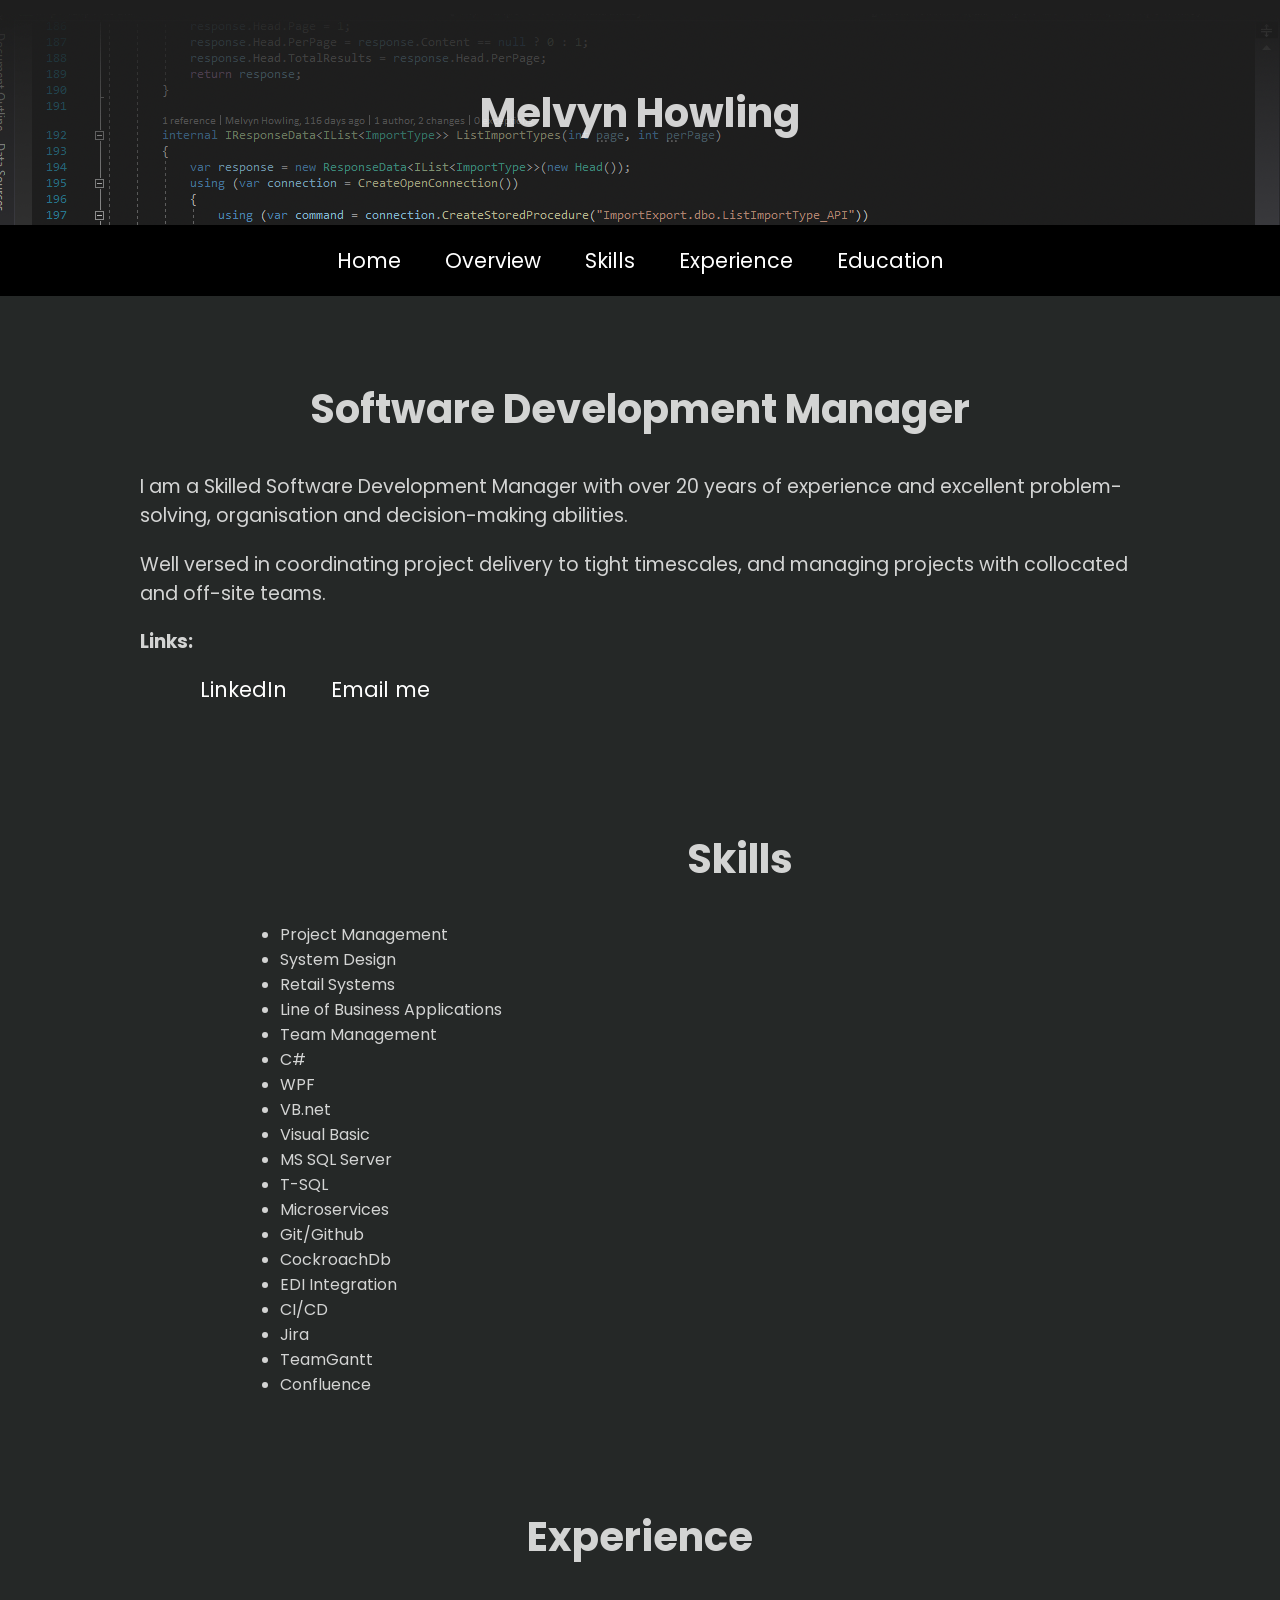
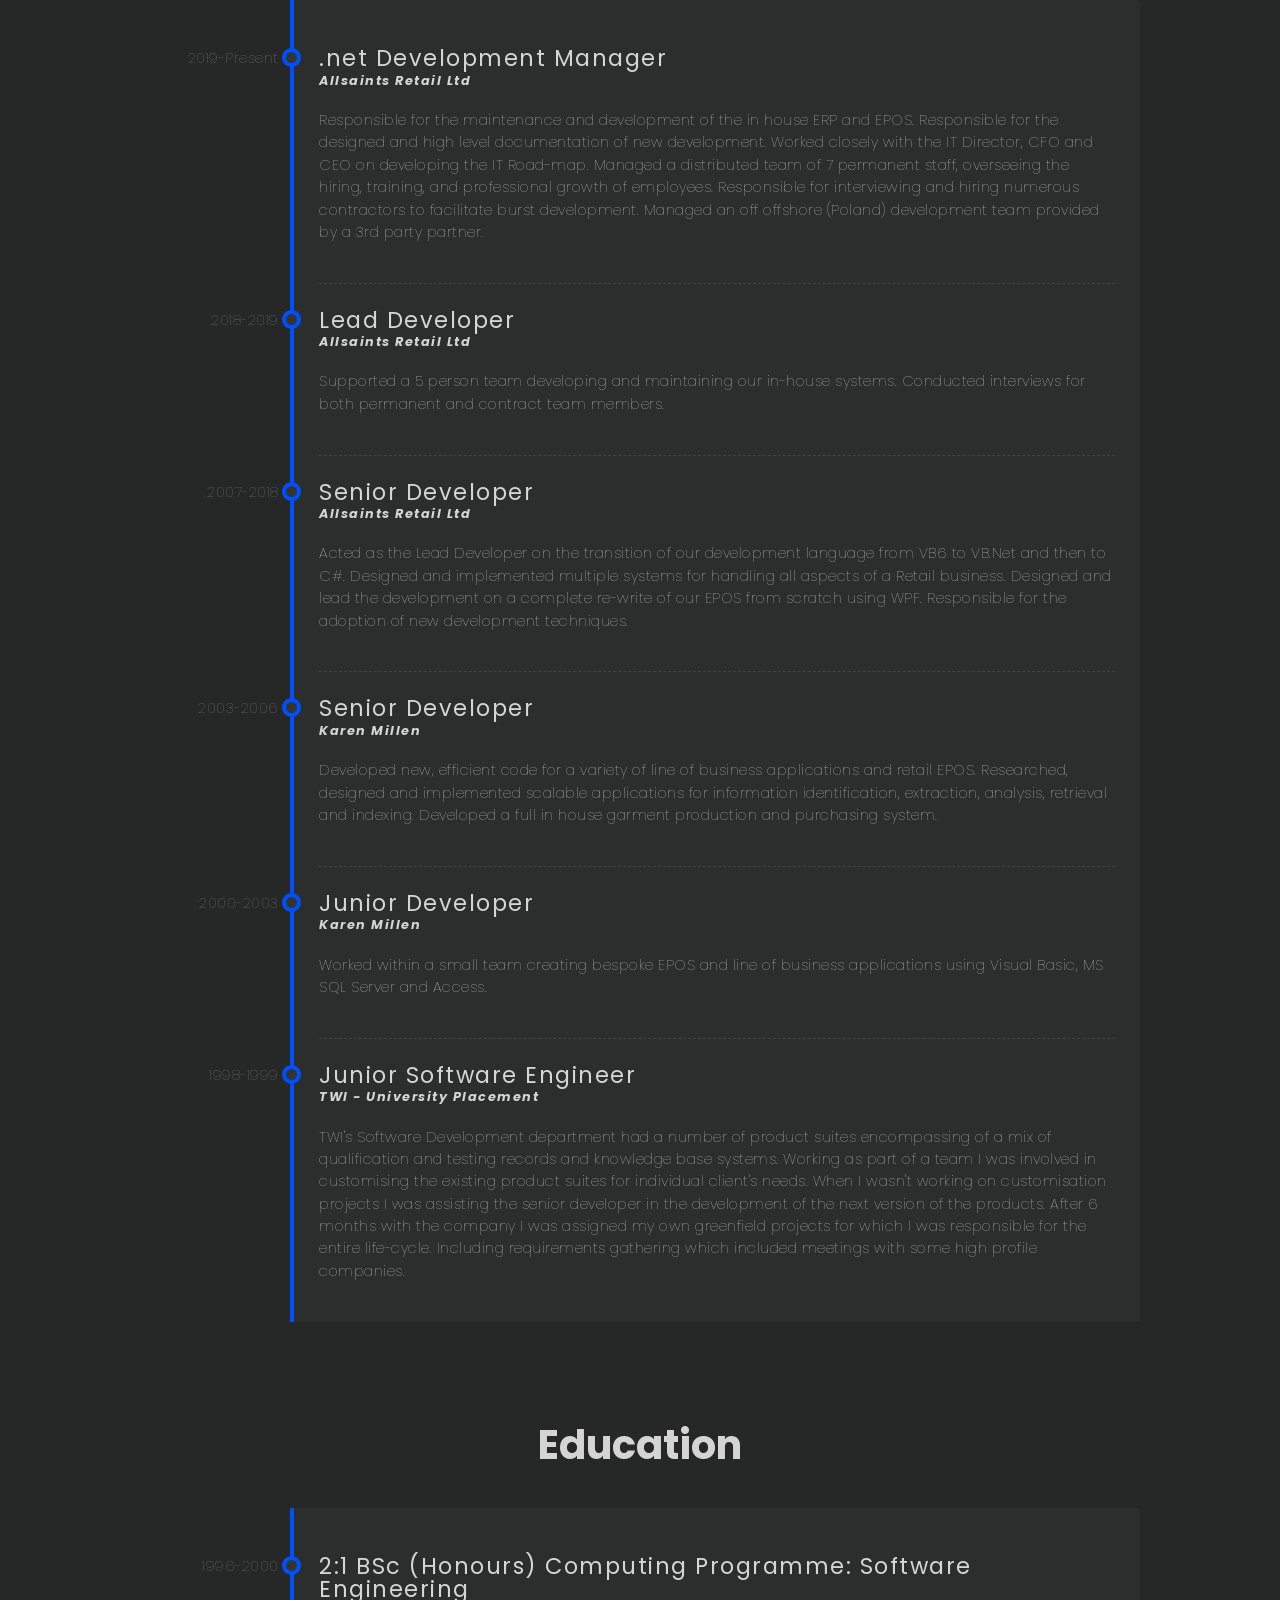
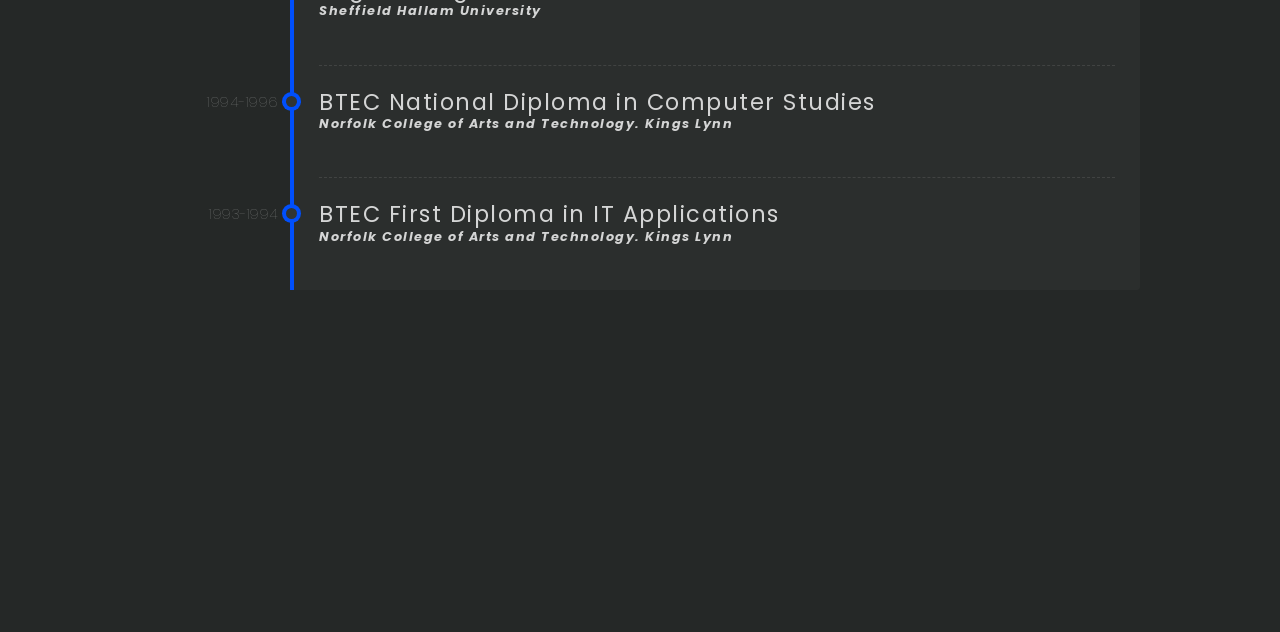
<file: index.html>
<!DOCTYPE html>
<html>
    <head>        
        <link rel="stylesheet" type="text/css" href="css/main.css">
        <title>Melvyn Howling - Curriculum Vitae</title>
    </head>
    <body>
        <section id="header">
            <article>
              <h2>Melvyn Howling</h2> 
            </article>
          </section>
          <nav>
            <a href="#header">Home</a>
            <a href="#overview">Overview</a>
            <a href="#skills">Skills</a>
            <a href="#experience">Experience</a>
            <a href="#education">Education</a>
          </nav>
          <section id="overview">
            <article>
              <h2>Software Development Manager</h2>
              <p>I am a Skilled Software Development Manager with over 20 years of experience and excellent problem-solving, organisation and decision-making abilities.</p>
              <p>Well versed in coordinating project delivery to tight timescales, and managing projects with collocated and off-site teams.</p>              
              <h3>Links:</h3>
              <ul>
                <a href="https://www.linkedin.com/in/mahowling" target="_blank">LinkedIn</a>
                <a href="mailto:mahowling@live.com?subject=Web Contact">Email me</a>
              </ul>              
            </article>
          </section>
          <section id="skills">
            <article>
                <h2>Skills</h2> 
                <ul>
                    <li>Project Management</li>
                    <li>System Design</li>
                    <li>Retail Systems</li>
                    <li>Line of Business Applications</li>
                    <li>Team Management</li>
                    <li>C#</li>
                    <li>WPF</li>
                    <li>VB.net</li>
                    <li>Visual Basic</li>
                    <li>MS SQL Server</li>
                    <li>T-SQL</li>
                    <li>Microservices</li>
                    <li>Git/Github</li>
                    <li>CockroachDb</li>
                    <li>EDI Integration</li>
                    <li>CI/CD</li>
                    <li>Jira</li>
                    <li>TeamGantt</li>
                    <li>Confluence</li>
                </ul>
            </article>
          </section>
          <section id="experience">
            <article>
              <h2>Experience</h2> 
              <ul class="timeline">
                  <li class="event" data-date="2019-Present">
                      <h3>.net Development Manager</h3>
                      <h4>Allsaints Retail Ltd</h4>
                      <p>Responsible for the maintenance and development of the in house ERP and EPOS.
                        Responsible for the designed and high level documentation of new development.
                        Worked closely with the IT Director, CFO and CEO on developing the IT Road-map.
                        Managed a distributed team of 7 permanent staff, overseeing the hiring, training, and professional growth of employees.
                        Responsible for interviewing and hiring numerous contractors to facilitate burst development.
                        Managed an off offshore (Poland) development team provided by a 3rd party partner.</p>
                  </li>
                  <li class="event" data-date="2018-2019">
                    <h3>Lead Developer</h3>
                    <h4>Allsaints Retail Ltd</h4>
                    <p>Supported a 5 person team developing and maintaining our in-house systems.
                        Conducted interviews for both permanent and contract team members.</p>
                  </li>
                  <li class="event" data-date="2007-2018">
                    <h3>Senior Developer</h3>
                    <h4>Allsaints Retail Ltd</h4>
                    <p>Acted as the Lead Developer on the transition of our development language from VB6 to VB.Net and then to C#.
                        Designed and implemented multiple systems for handling all aspects of a Retail business.
                        Designed and lead the development on a complete re-write of our EPOS from scratch using WPF.
                        Responsible for the adoption of new development techniques.</p>
                  </li>
                  <li class="event" data-date="2003-2006">
                    <h3>Senior Developer</h3>
                    <h4>Karen Millen</h4>
                    <p>Developed new, efficient code for a variety of line of business applications and retail EPOS.
                        Researched, designed and implemented scalable applications for information identification, extraction, analysis, retrieval and indexing.
                        Developed a full in house garment production and purchasing system.</p>
                  </li>
                  <li class="event" data-date="2000-2003">
                    <h3>Junior Developer</h3>
                    <h4>Karen Millen</h4>
                    <p>Worked within a small team creating bespoke EPOS and line of business applications using Visual Basic, MS SQL Server and Access.</p>
                  </li>                  
                  <li class="event" data-date="1998-1999">
                    <h3>Junior Software Engineer</h3>
                    <h4>TWI - University Placement</h4>
                    <p>TWI's Software Development department had a number of product suites encompassing of a mix of qualification and testing records and knowledge base systems.
                        Working as part of a team I was involved in customising the existing product suites for individual client's needs.
                        When I wasn't working on customisation projects I was assisting the senior developer in the development of the next version of the products.
                        After 6 months with the company I was assigned my own greenfield projects for which I was responsible for the entire life-cycle. Including requirements gathering which included meetings with some high profile companies.</p>
                  </li>                  
              </ul>
            </article>
          </section>
          <section id="education">
            <article>
              <h2>Education</h2> 
              <ul class="timeline">
                  <li class="event" data-date="1996-2000">
                      <h3>2:1 BSc (Honours) Computing Programme: Software Engineering</h3>
                      <h4>Sheffield Hallam University</h4>
                  </li>
                  <li class="event" data-date="1994-1996">
                    <h3>BTEC National Diploma in Computer Studies</h3>
                    <h4>Norfolk College of Arts and Technology.  Kings Lynn</h4>
                  </li>
                  <li class="event" data-date="1993-1994">
                    <h3>BTEC First Diploma in IT Applications</h3>
                    <h4>Norfolk College of Arts and Technology.  Kings Lynn</h4>
                  </li>
              </ul>
            </article>
          </section>
    </body>
</html>
</file>
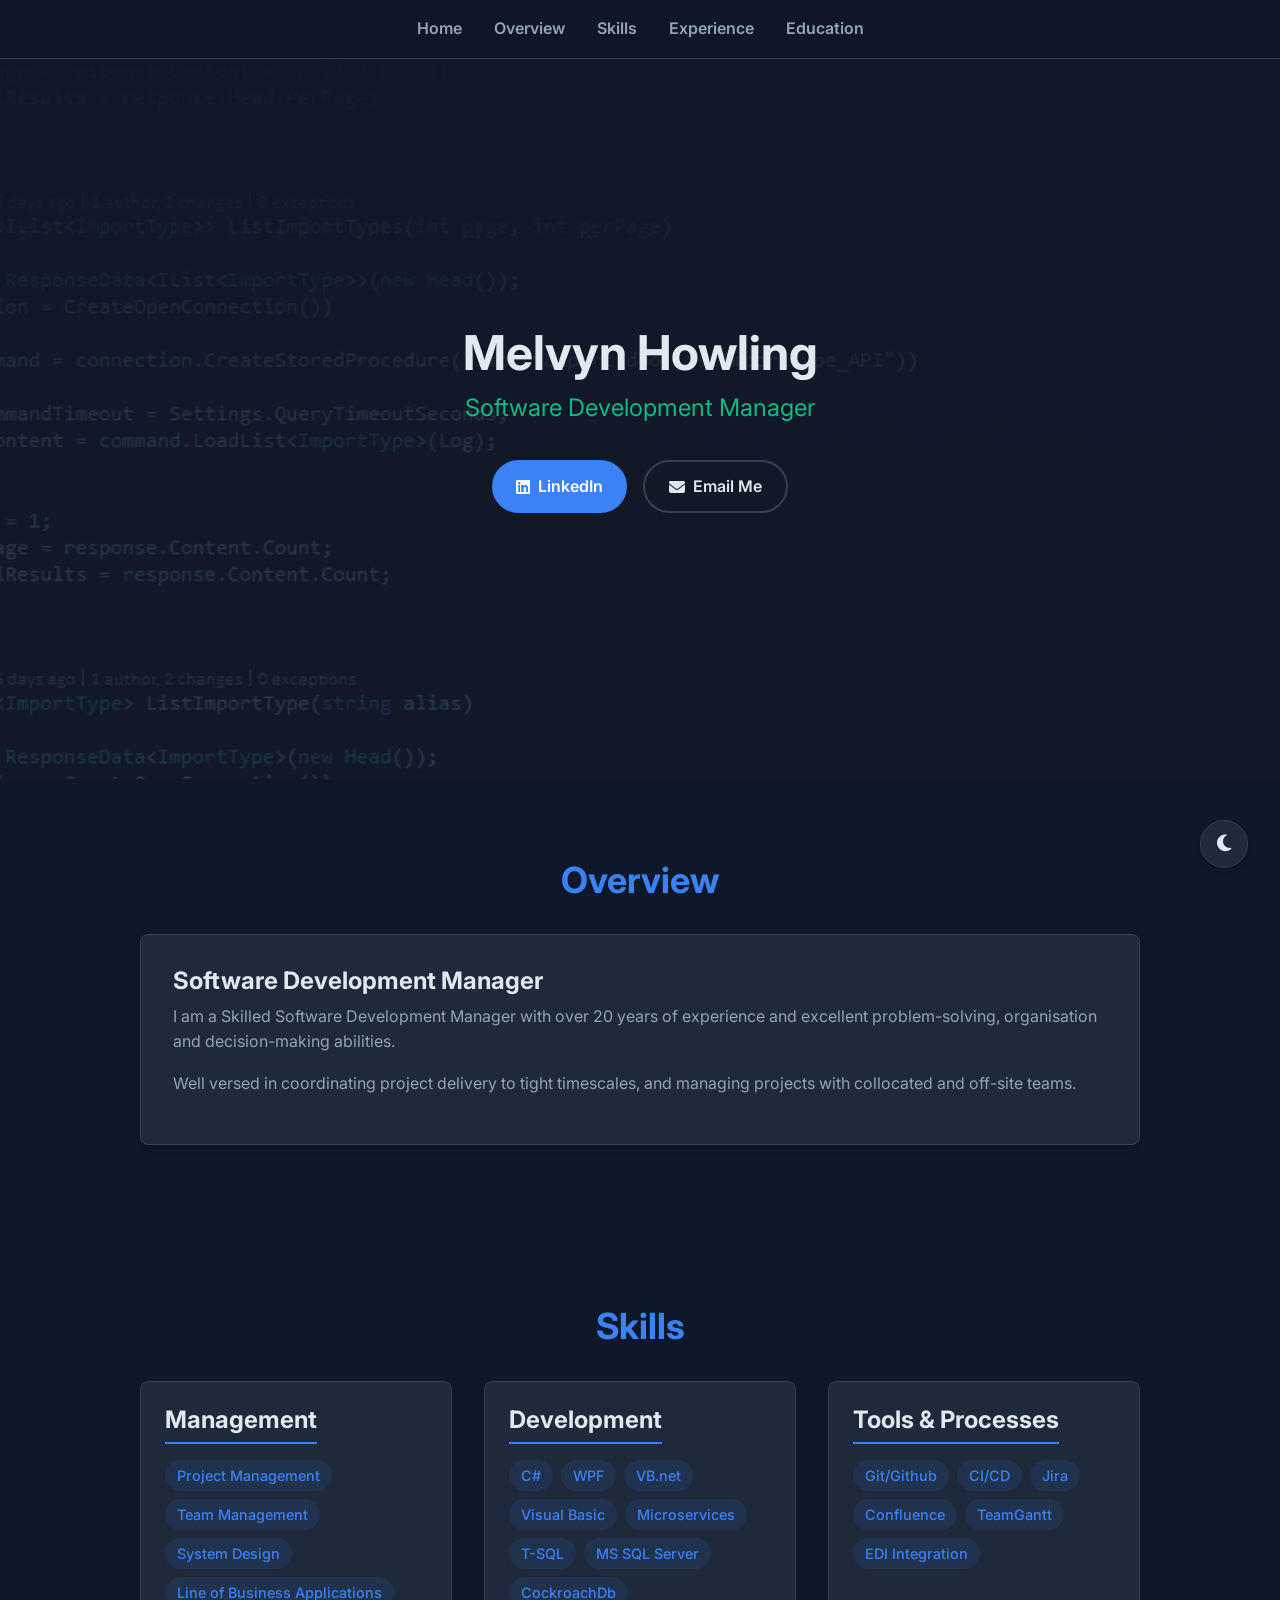
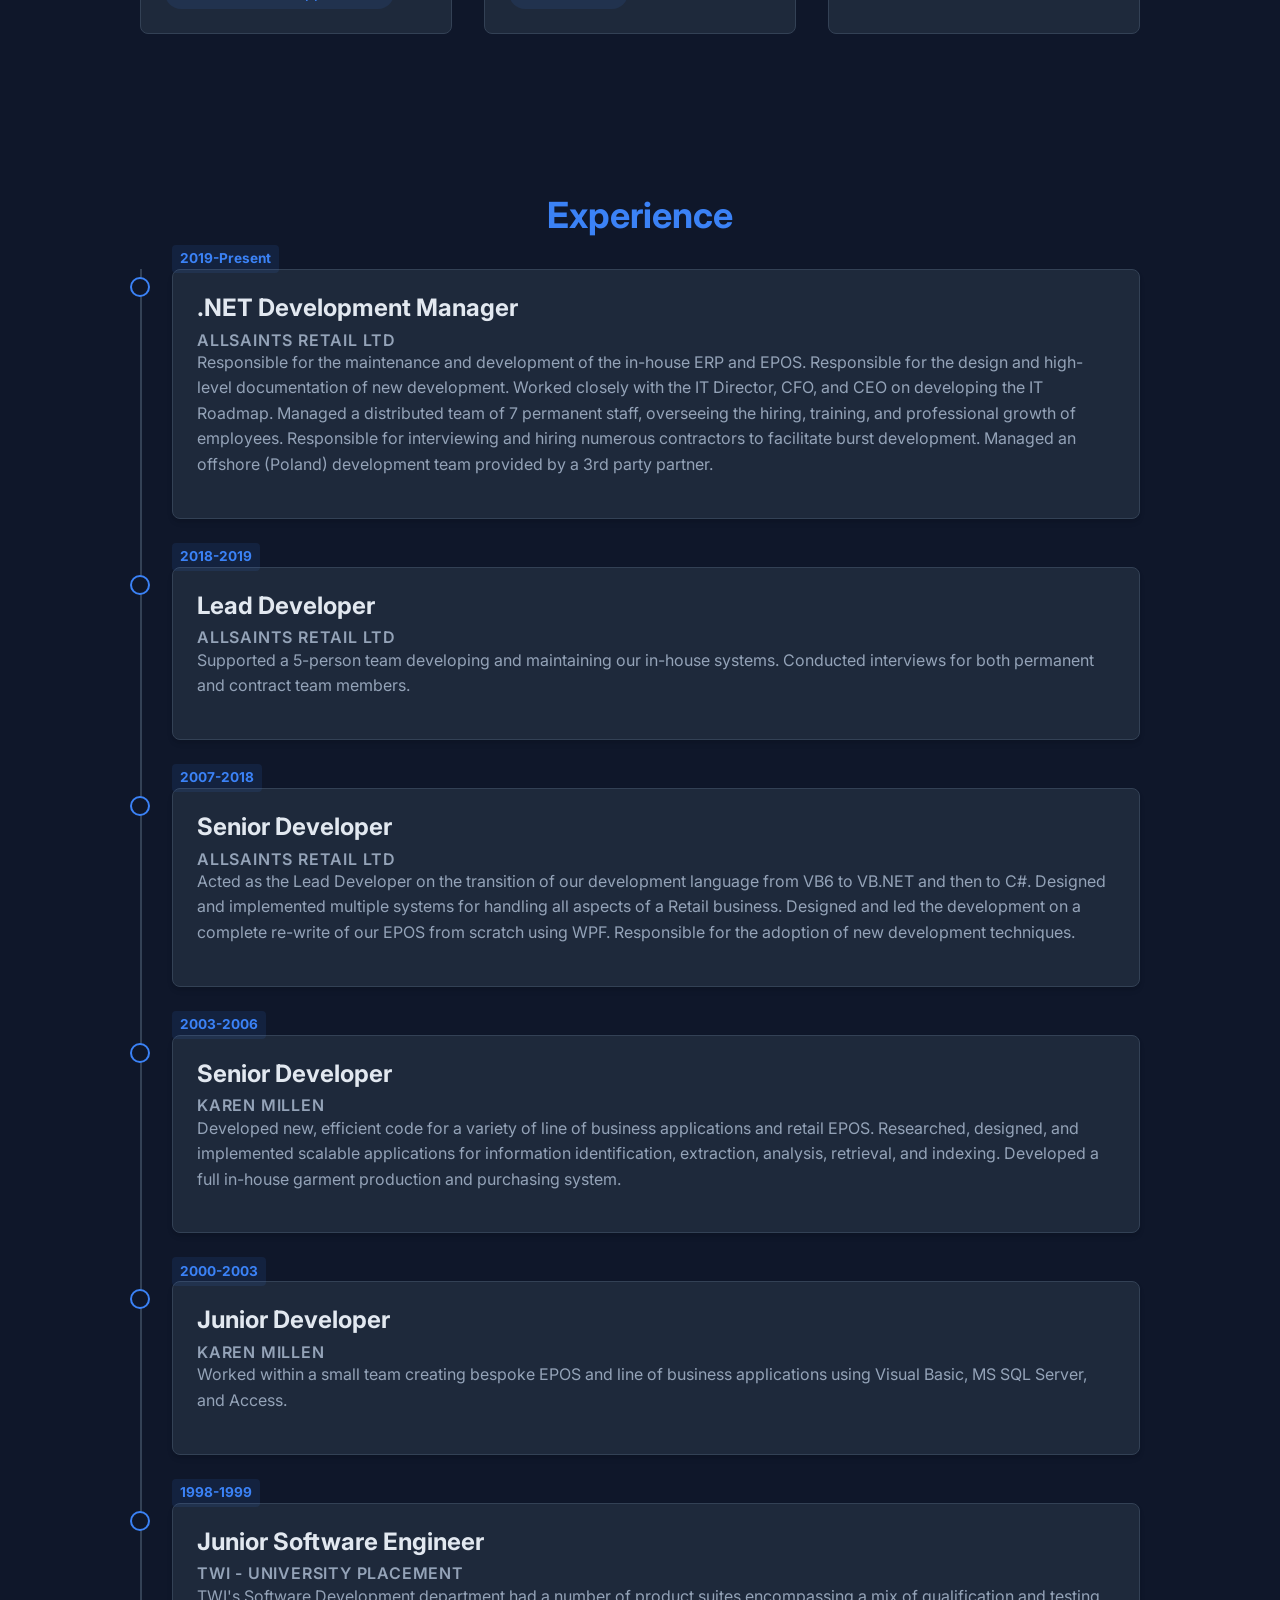
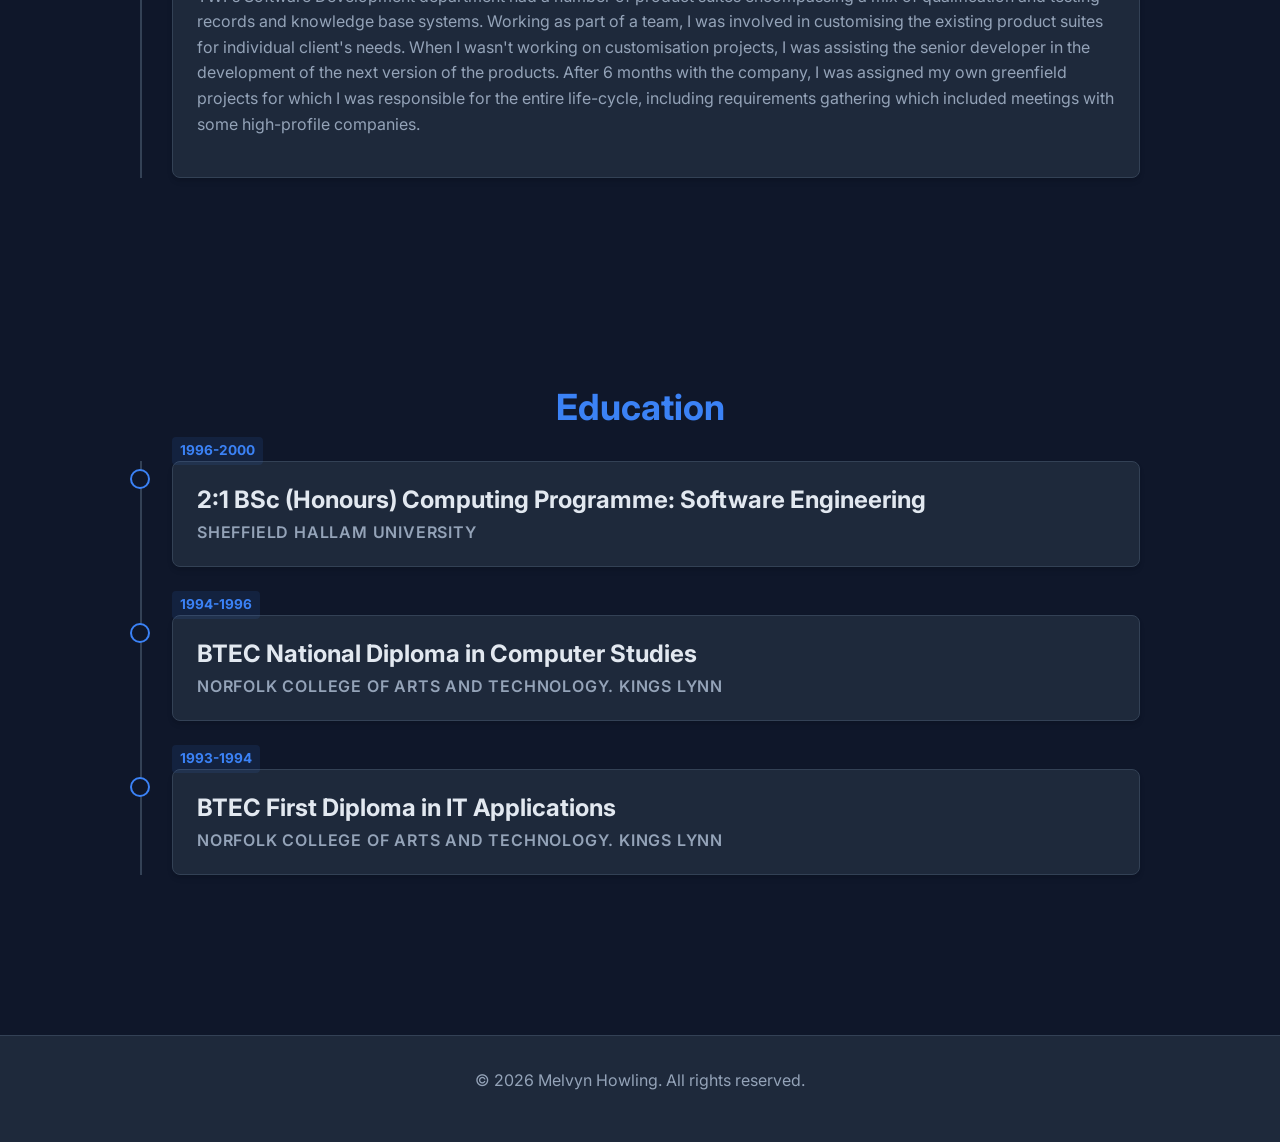
<file: update/index.html>
<!DOCTYPE html>
<html lang="en">

<head>
  <meta charset="UTF-8">
  <meta name="viewport" content="width=device-width, initial-scale=1.0">
  <meta name="description" content="Melvyn Howling - Software Development Manager Resume">
  <title>Melvyn Howling - Curriculum Vitae</title>
  <link rel="stylesheet" type="text/css" href="css/main.css">
  <link rel="preconnect" href="https://fonts.googleapis.com">
  <link rel="preconnect" href="https://fonts.gstatic.com" crossorigin>
  <link
    href="https://fonts.googleapis.com/css2?family=Inter:wght@300;400;600;700&family=Poppins:wght@300;400;600&display=swap"
    rel="stylesheet">
  <link rel="stylesheet" href="https://cdnjs.cloudflare.com/ajax/libs/font-awesome/6.4.0/css/all.min.css">
</head>

<body>
  <button id="theme-toggle" aria-label="Toggle Dark Mode">
    <i class="fas fa-moon"></i>
  </button>

  <nav>
    <div class="nav-content">
      <a href="#header">Home</a>
      <a href="#overview">Overview</a>
      <a href="#skills">Skills</a>
      <a href="#experience">Experience</a>
      <a href="#education">Education</a>
    </div>
  </nav>

  <header id="header">
    <div class="header-overlay"></div>
    <div class="header-content">
      <h1>Melvyn Howling</h1>
      <p class="subtitle">Software Development Manager</p>
      <div class="header-links">
        <a href="https://www.linkedin.com/in/mahowling" target="_blank" class="btn btn-primary"><i
            class="fab fa-linkedin"></i> LinkedIn</a>
        <a href="mailto:mahowling@live.com?subject=Web Contact" class="btn btn-secondary"><i
            class="fas fa-envelope"></i> Email Me</a>
      </div>
    </div>
  </header>

  <section id="overview">
    <article>
      <h2>Overview</h2>
      <div class="card">
        <h3>Software Development Manager</h3>
        <p>I am a Skilled Software Development Manager with over 20 years of experience and excellent problem-solving,
          organisation and decision-making abilities.</p>
        <p>Well versed in coordinating project delivery to tight timescales, and managing projects with collocated and
          off-site teams.</p>
      </div>
    </article>
  </section>

  <section id="skills">
    <article>
      <h2>Skills</h2>
      <div class="skills-grid">
        <div class="skill-category">
          <h3>Management</h3>
          <div class="skill-tags">
            <span>Project Management</span>
            <span>Team Management</span>
            <span>System Design</span>
            <span>Line of Business Applications</span>
          </div>
        </div>
        <div class="skill-category">
          <h3>Development</h3>
          <div class="skill-tags">
            <span>C#</span>
            <span>WPF</span>
            <span>VB.net</span>
            <span>Visual Basic</span>
            <span>Microservices</span>
            <span>T-SQL</span>
            <span>MS SQL Server</span>
            <span>CockroachDb</span>
          </div>
        </div>
        <div class="skill-category">
          <h3>Tools & Processes</h3>
          <div class="skill-tags">
            <span>Git/Github</span>
            <span>CI/CD</span>
            <span>Jira</span>
            <span>Confluence</span>
            <span>TeamGantt</span>
            <span>EDI Integration</span>
          </div>
        </div>
      </div>
    </article>
  </section>

  <section id="experience">
    <article>
      <h2>Experience</h2>
      <ul class="timeline">
        <li class="event" data-date="2019-Present">
          <div class="event-content">
            <h3>.NET Development Manager</h3>
            <h4>Allsaints Retail Ltd</h4>
            <p>Responsible for the maintenance and development of the in-house ERP and EPOS. Responsible for the design
              and high-level documentation of new development. Worked closely with the IT Director, CFO, and CEO on
              developing the IT Roadmap. Managed a distributed team of 7 permanent staff, overseeing the hiring,
              training, and professional growth of employees. Responsible for interviewing and hiring numerous
              contractors to facilitate burst development. Managed an offshore (Poland) development team provided by a
              3rd party partner.</p>
          </div>
        </li>
        <li class="event" data-date="2018-2019">
          <div class="event-content">
            <h3>Lead Developer</h3>
            <h4>Allsaints Retail Ltd</h4>
            <p>Supported a 5-person team developing and maintaining our in-house systems. Conducted interviews for both
              permanent and contract team members.</p>
          </div>
        </li>
        <li class="event" data-date="2007-2018">
          <div class="event-content">
            <h3>Senior Developer</h3>
            <h4>Allsaints Retail Ltd</h4>
            <p>Acted as the Lead Developer on the transition of our development language from VB6 to VB.NET and then to
              C#. Designed and implemented multiple systems for handling all aspects of a Retail business. Designed and
              led the development on a complete re-write of our EPOS from scratch using WPF. Responsible for the
              adoption of new development techniques.</p>
          </div>
        </li>
        <li class="event" data-date="2003-2006">
          <div class="event-content">
            <h3>Senior Developer</h3>
            <h4>Karen Millen</h4>
            <p>Developed new, efficient code for a variety of line of business applications and retail EPOS. Researched,
              designed, and implemented scalable applications for information identification, extraction, analysis,
              retrieval, and indexing. Developed a full in-house garment production and purchasing system.</p>
          </div>
        </li>
        <li class="event" data-date="2000-2003">
          <div class="event-content">
            <h3>Junior Developer</h3>
            <h4>Karen Millen</h4>
            <p>Worked within a small team creating bespoke EPOS and line of business applications using Visual Basic, MS
              SQL Server, and Access.</p>
          </div>
        </li>
        <li class="event" data-date="1998-1999">
          <div class="event-content">
            <h3>Junior Software Engineer</h3>
            <h4>TWI - University Placement</h4>
            <p>TWI's Software Development department had a number of product suites encompassing a mix of qualification
              and testing records and knowledge base systems. Working as part of a team, I was involved in customising
              the existing product suites for individual client's needs. When I wasn't working on customisation
              projects, I was assisting the senior developer in the development of the next version of the products.
              After 6 months with the company, I was assigned my own greenfield projects for which I was responsible for
              the entire life-cycle, including requirements gathering which included meetings with some high-profile
              companies.</p>
          </div>
        </li>
      </ul>
    </article>
  </section>

  <section id="education">
    <article>
      <h2>Education</h2>
      <ul class="timeline">
        <li class="event" data-date="1996-2000">
          <div class="event-content">
            <h3>2:1 BSc (Honours) Computing Programme: Software Engineering</h3>
            <h4>Sheffield Hallam University</h4>
          </div>
        </li>
        <li class="event" data-date="1994-1996">
          <div class="event-content">
            <h3>BTEC National Diploma in Computer Studies</h3>
            <h4>Norfolk College of Arts and Technology. Kings Lynn</h4>
          </div>
        </li>
        <li class="event" data-date="1993-1994">
          <div class="event-content">
            <h3>BTEC First Diploma in IT Applications</h3>
            <h4>Norfolk College of Arts and Technology. Kings Lynn</h4>
          </div>
        </li>
      </ul>
    </article>
  </section>

  <footer>
    <p>&copy; 2026 Melvyn Howling. All rights reserved.</p>
  </footer>

  <script>
    const toggleButton = document.getElementById('theme-toggle');
    const body = document.body;
    const icon = toggleButton.querySelector('i');

    // Check for saved preference
    const savedTheme = localStorage.getItem('theme');
    if (savedTheme === 'light') {
      body.classList.add('light-mode');
      icon.classList.remove('fa-moon');
      icon.classList.add('fa-sun');
    }

    toggleButton.addEventListener('click', () => {
      body.classList.toggle('light-mode');
      if (body.classList.contains('light-mode')) {
        localStorage.setItem('theme', 'light');
        icon.classList.remove('fa-moon');
        icon.classList.add('fa-sun');
      } else {
        localStorage.setItem('theme', 'dark');
        icon.classList.remove('fa-sun');
        icon.classList.add('fa-moon');
      }
    });
  </script>
</body>

</html>
</file>
<file: css/main.css>
@import url('https://fonts.googleapis.com/css2?family=Caveat&family=Poppins:wght@300&display=swap');

body {
  font-family: poppins, sans-serif;  
  margin: 0px;
}

nav {
  background-color: black;
  padding: 20px 0px 20px 0px;
  text-align: center;
  width: 100%;
  position: sticky;
  top: 0px;
  z-index: 9999;
}

nav a {
  color: white;
  text-decoration: none;
  margin: 0px;
  padding: 20px;
  font-size: 1.3em;
}

nav a:hover {
  text-decoration: underline;
  background-color: rgba(255, 255, 255, 0.23);
}

section {
  min-height: 50vh;
  background-color: #252827;
  color: rgba(255, 255, 255, 0.8);  
}

section#header {
  background-color: black;    
  background-image: url("../images/banner.png");
  min-height: 25vh;  
}

section a {
    color: white;
    text-decoration: none;
    margin: 0px;
    padding: 20px;
    font-size: 1.3em;
}

section a:hover {
    background-color: rgba(255, 255, 255, 0.23);
}

section#skills {
    padding-left: 200px;
}

section#experience {
    min-height: 100vh;
}

section#education {
    min-height: 100vh;
}


article {
  width: 95%;
  max-width: 1000px;
  padding: 10px;
  margin: 0px auto;
}

h2 {
  text-align: center;
  padding: 40px 0px 0px 0px;
  font-size: 2.5em;
}

p {
  font-size: 1.2em;
  text-align: left;
}

/* Timeline */
.timeline {
    border-left: 4px solid #004ffc;
    border-bottom-right-radius: 4px;
    border-top-right-radius: 4px;
    background: rgba(255, 255, 255, 0.03);
    color: rgba(255, 255, 255, 0.8);
    margin: 0px auto;    
    margin-left : 150px;
    letter-spacing: 0.5px;
    position: relative;
    line-height: 1.4em;
    font-size: 1em;
    padding: 25px;
    list-style: none;
    text-align: left;
    font-weight: 100;
    max-width: 100%;
  }
  .timeline h1 {
    letter-spacing: 1.5px;
    font-weight: 100;
    font-size: 1.4em;
  }
  .timeline h2,
  .timeline h3 {
    letter-spacing: 1.5px;
    font-weight: 400;
    font-size: 1.4em;
    margin-bottom: 0px;
  }
  .timeline h4 {
    letter-spacing: 1.5px;      
    margin-top: 0px;
    font-size:0.8em;
    font-style: italic;
  }

  .timeline p {
      font-size: 0.9em;
  }
  .timeline .event {
    border-bottom: 1px dashed rgba(255, 255, 255, 0.1);
    padding-bottom: 25px;
    margin-bottom: 25px;
    position: relative;
  }
  .timeline .event:last-of-type {
    padding-bottom: 0;
    margin-bottom: 0;
    border: none;
  }
  .timeline .event:before,
  .timeline .event:after {
    position: absolute;
    display: block;
    top: 0;
  }
  .timeline .event:before {
    left: -160.5px;
    color: rgba(255, 255, 255, 0.4);
    content: attr(data-date);
    text-align: right;
    font-weight: 100;
    font-size: 0.9em;
    width: 120px;
  }
  .timeline .event:after {
    box-shadow: 0 0 0 4px #004ffc;
    left: -32.85px;
    background: #313534;
    border-radius: 50%;
    height: 11px;
    width: 11px;
    content: "";
    top: 5px;
  }

@media
(prefers-reduced-motion: no-preference) {
  html {
    scroll-behavior: smooth;
  }
}

@media screen and (max-width: 800px) {
  body {
    font-size: 14px;
  }
  article {
      max-width: 600px;
  }
}

@media screen and (max-width: 600px) {
    body {
        font-size: 11px;
    }
    article {
        max-width: 400px;
    }    
}
</file>
<file: update/css/main.css>
:root {
  --bg-color: #0f172a;
  --text-color: #e2e8f0;
  --text-muted: #94a3b8;
  --primary-color: #3b82f6;
  --secondary-color: #10b981;
  --card-bg: #1e293b;
  --nav-bg: rgba(15, 23, 42, 0.8);
  --border-color: #334155;
  --shadow: 0 4px 6px -1px rgba(0, 0, 0, 0.1), 0 2px 4px -1px rgba(0, 0, 0, 0.06);
  --radius: 8px;
  --transition: all 0.3s ease;
}

.light-mode {
  --bg-color: #f8fafc;
  --text-color: #1e293b;
  --text-muted: #64748b;
  --primary-color: #2563eb;
  --secondary-color: #059669;
  --card-bg: #ffffff;
  --nav-bg: rgba(255, 255, 255, 0.8);
  --border-color: #cbd5e1;
  --shadow: 0 4px 6px -1px rgba(0, 0, 0, 0.1), 0 2px 4px -1px rgba(0, 0, 0, 0.06);
}

* {
  box-sizing: border-box;
  margin: 0;
  padding: 0;
}

html {
  scroll-behavior: smooth;
}

body {
  font-family: 'Inter', 'Poppins', sans-serif;
  background-color: var(--bg-color);
  color: var(--text-color);
  line-height: 1.6;
  font-size: 16px;
  transition: background-color 0.3s ease, color 0.3s ease;
}

/* Typography */
h1,
h2,
h3,
h4 {
  font-weight: 700;
  line-height: 1.2;
}

h1 {
  font-size: 3rem;
  margin-bottom: 0.5rem;
}

h2 {
  font-size: 2.25rem;
  margin-bottom: 2rem;
  color: var(--primary-color);
  text-align: center;
}

h3 {
  font-size: 1.5rem;
  margin-bottom: 0.5rem;
}

h4 {
  font-size: 1rem;
  color: var(--text-muted);
  font-weight: 600;
  text-transform: uppercase;
  letter-spacing: 0.05em;
}

p {
  margin-bottom: 1rem;
  color: var(--text-muted);
}

a {
  text-decoration: none;
  color: inherit;
  transition: var(--transition);
}

/* Buttons */
.btn {
  display: inline-flex;
  align-items: center;
  gap: 0.5rem;
  padding: 0.75rem 1.5rem;
  border-radius: 50px;
  font-weight: 600;
  transition: var(--transition);
}

.btn-primary {
  background-color: var(--primary-color);
  color: white;
}

.btn-primary:hover {
  background-color: var(--secondary-color);
  transform: translateY(-2px);
}

.btn-secondary {
  background-color: transparent;
  border: 2px solid var(--border-color);
  color: var(--text-color);
}

.btn-secondary:hover {
  border-color: var(--primary-color);
  color: var(--primary-color);
  transform: translateY(-2px);
}

/* Theme Toggle */
#theme-toggle {
  position: fixed;
  bottom: 2rem;
  right: 2rem;
  width: 3rem;
  height: 3rem;
  border-radius: 50%;
  background-color: var(--card-bg);
  border: 1px solid var(--border-color);
  color: var(--text-color);
  font-size: 1.2rem;
  cursor: pointer;
  z-index: 1000;
  display: flex;
  align-items: center;
  justify-content: center;
  box-shadow: var(--shadow);
  transition: var(--transition);
}

#theme-toggle:hover {
  transform: scale(1.1);
  color: var(--primary-color);
}

/* Navigation */
nav {
  position: sticky;
  top: 0;
  z-index: 999;
  background-color: var(--nav-bg);
  backdrop-filter: blur(10px);
  border-bottom: 1px solid var(--border-color);
  padding: 1rem 0;
}

.nav-content {
  max-width: 1000px;
  margin: 0 auto;
  display: flex;
  justify-content: center;
  gap: 2rem;
  flex-wrap: wrap;
}

nav a {
  font-weight: 600;
  color: var(--text-muted);
}

nav a:hover,
nav a.active {
  color: var(--primary-color);
}

/* Header/Hero */
#header {
  height: 80vh;
  display: flex;
  align-items: center;
  justify-content: center;
  text-align: center;
  position: relative;
  background-image: linear-gradient(rgba(15, 23, 42, 0.9), rgba(15, 23, 42, 0.8)), url('../images/banner.png');
  background-size: cover;
  background-position: center;
  background-attachment: fixed;
}

.light-mode #header {
  background-image: linear-gradient(rgba(240, 240, 240, 0.9), rgba(240, 240, 240, 0.8)), url('../images/banner.png');
}

.header-content {
  z-index: 1;
  padding: 2rem;
  animation: fadeIn 1s ease-out;
}

.subtitle {
  font-size: 1.5rem;
  color: var(--secondary-color);
  margin-bottom: 2rem;
}

.header-links {
  display: flex;
  justify-content: center;
  gap: 1rem;
}

/* Sections */
section {
  padding: 5rem 1rem;
}

article {
  max-width: 1000px;
  margin: 0 auto;
}

/* Cards */
.card {
  background-color: var(--card-bg);
  padding: 2rem;
  border-radius: var(--radius);
  border: 1px solid var(--border-color);
  box-shadow: var(--shadow);
  transition: var(--transition);
}

.card:hover {
  transform: translateY(-5px);
  box-shadow: 0 10px 15px -3px rgba(0, 0, 0, 0.1);
}

/* Skills Grid */
.skills-grid {
  display: grid;
  grid-template-columns: repeat(auto-fit, minmax(280px, 1fr));
  gap: 2rem;
}

.skill-category {
  background-color: var(--card-bg);
  padding: 1.5rem;
  border-radius: var(--radius);
  border: 1px solid var(--border-color);
}

.skill-category h3 {
  border-bottom: 2px solid var(--primary-color);
  padding-bottom: 0.5rem;
  margin-bottom: 1rem;
  display: inline-block;
}

.skill-tags {
  display: flex;
  flex-wrap: wrap;
  gap: 0.5rem;
}

.skill-tags span {
  background-color: rgba(59, 130, 246, 0.1);
  color: var(--primary-color);
  padding: 0.25rem 0.75rem;
  border-radius: 20px;
  font-size: 0.9rem;
  font-weight: 500;
  transition: var(--transition);
  cursor: default;
}

.skill-tags span:hover {
  background-color: var(--primary-color);
  color: white;
}

/* Timeline */
.timeline {
  position: relative;
  list-style: none;
  padding-left: 2rem;
}

.timeline::before {
  content: '';
  position: absolute;
  left: 0;
  top: 0;
  bottom: 0;
  width: 2px;
  background-color: var(--border-color);
}

.event {
  position: relative;
  margin-bottom: 3rem;
}

.event::before {
  content: '';
  position: absolute;
  left: -2rem;
  top: 0.5rem;
  /* Adjust based on H3 height */
  transform: translateX(-50%);
  width: 1rem;
  height: 1rem;
  background-color: var(--bg-color);
  border: 2px solid var(--primary-color);
  border-radius: 50%;
  z-index: 1;
  transition: var(--transition);
}

.event:hover::before {
  background-color: var(--primary-color);
}

.event-content {
  background-color: var(--card-bg);
  padding: 1.5rem;
  border-radius: var(--radius);
  border: 1px solid var(--border-color);
  box-shadow: var(--shadow);
  transition: var(--transition);
}

.event:hover .event-content {
  transform: translateX(10px);
}

.event[data-date]::after {
  content: attr(data-date);
  position: absolute;
  top: -1.5rem;
  left: 0;
  font-size: 0.85rem;
  font-weight: 700;
  color: var(--primary-color);
  padding: 0.2rem 0.5rem;
  background: rgba(59, 130, 246, 0.1);
  border-radius: 4px;
}

/* Footer */
footer {
  background-color: var(--card-bg);
  text-align: center;
  padding: 2rem;
  border-top: 1px solid var(--border-color);
  margin-top: 2rem;
}

/* Keyframes */
@keyframes fadeIn {
  from {
    opacity: 0;
    transform: translateY(20px);
  }

  to {
    opacity: 1;
    transform: translateY(0);
  }
}

/* Media Queries */
@media (max-width: 768px) {
  h1 {
    font-size: 2.5rem;
  }

  h2 {
    font-size: 1.75rem;
  }

  .nav-content {
    gap: 1rem;
    font-size: 0.9rem;
  }

  .timeline {
    padding-left: 1.5rem;
  }

  .event::before {
    left: -1.5rem;
  }

  .header-links {
    flex-direction: column;
  }

  .btn {
    width: 100%;
    justify-content: center;
  }
}
</file>
